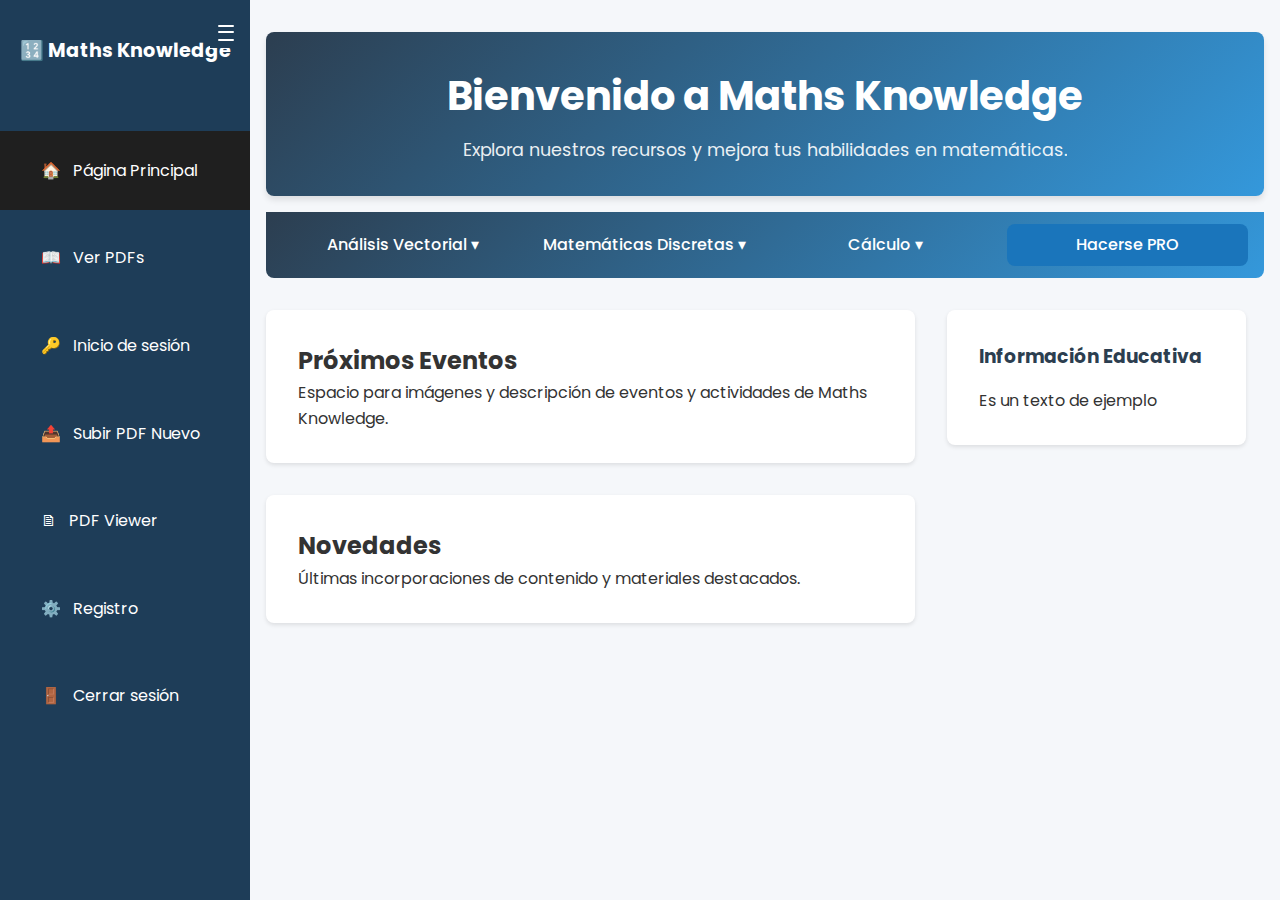
<file: indexMath.html>
<!DOCTYPE html>
<html lang="es">
<head>
  <meta charset="UTF-8" />
  <meta name="viewport" content="width=device-width, initial-scale=1.0"/>
  <title>Maths Knowledge</title>

  <!-- Google Fonts -->
  <link
    href="https://fonts.googleapis.com/css2?family=Poppins:wght@300;400;500;600&display=swap"
    rel="stylesheet"
  />

  <!-- Estilos del sidebar fijo -->
  <link rel="stylesheet" href="Styles/in.css" />

  <!-- Estilos principales -->
  <link rel="stylesheet" href="Styles/M.css" />
</head>
<body>
  <!-- Botón hamburguesa -->
  <button id="sidebar-toggle" aria-label="Toggle sidebar">
    <div class="hamburger"></div>
  </button>

  <!-- Sidebar colapsable -->
  <nav class="sidebar">
    <h2>🔢 Maths Knowledge</h2>
    <ul>
      <li class="active">
        <a href="index.html">
          <span>🏠</span>
          <span class="label">Página Principal</span>
        </a>
      </li>
      <li>
        <a href="Pages/ver-pdfs.html">
          <span>📖</span>
          <span class="label">Ver PDFs</span>
        </a>
      </li>
      <li>
        <a href="Pages/login.php">
          <span>🔑</span>
          <span class="label">Inicio de sesión</span>
        </a>
      </li>
      <li>
        <a href="Pages/subir-pdf.php">
          <span>📤</span>
          <span class="label">Subir PDF Nuevo</span>
        </a>
      </li>
      <li>
        <a href="Pages/pdf-viewer.html">
          <span>🗎</span>
          <span class="label">PDF Viewer</span>
        </a>
      </li>
      <li>
        <a href="Pages/registro.html">
          <span>⚙️</span>
          <span class="label">Registro</span>
        </a>
      </li>
      <li>
        <a href="Pages/logout.php">
          <span>🚪</span>
          <span class="label">Cerrar sesión</span>
        </a>
      </li>
    </ul>
  </nav>

  <div class="content">
    <!-- Encabezado de bienvenida -->
    <header>
      <h1>Bienvenido a Maths Knowledge</h1>
      <p>Explora nuestros recursos y mejora tus habilidades en matemáticas.</p>
    </header>

    <!-- … justo debajo de tu <header> … -->
<div class="subject-nav">
  <ul class="subject-menu">
    <!-- Materias -->
    <li class="dropdown">
      <a href="#">Análisis Vectorial ▾</a>
      <ul class="dropdown-content">
        <li><a href="#">Libros</a></li>
        <li><a href="Pages/analisis_vectorial_videos.php">Vídeos</a></li>
        <li><a href="#">Ejercicios</a></li>
        <li><a href="#">Exámenes</a></li>
      </ul>
    </li>
    <li class="dropdown">
      <a href="#">Matemáticas Discretas ▾</a>
      <ul class="dropdown-content">
        <li><a href="#">Libros</a></li>
        <li><a href="#">Vídeos</a></li>
        <li><a href="#">Ejercicios</a></li>
        <li><a href="#">Exámenes</a></li>
      </ul>
    </li>
    <li class="dropdown">
      <a href="#">Cálculo ▾</a>
      <ul class="dropdown-content">
        <li><a href="#">Libros</a></li>
        <li><a href="#">Vídeos</a></li>
        <li><a href="#">Ejercicios</a></li>
        <li><a href="#">Exámenes</a></li>
      </ul>
    </li>

    <!-- Botón PRO como un ítem más -->
    <li class="pro">
      <a href="Pages/hacerse-pro.php" class="btn-pro">Hacerse PRO</a>
    </li>
  </ul>
</div>

    <div class="container">
      <main>
        <div class="card">
          <h2>Próximos Eventos</h2>
          <p>Espacio para imágenes y descripción de eventos y actividades de Maths Knowledge.</p>
        </div>
        <div class="card">
          <h2>Novedades</h2>
          <p>Últimas incorporaciones de contenido y materiales destacados.</p>
        </div>
      </main>

      <aside>
        <div class="card">
          <h3>Información Educativa</h3>
          <p>Es un texto de ejemplo</p>
        </div>
      </aside>
    </div>
  </div>

  <!-- Script de colapso del sidebar -->
  <script>
    document
      .getElementById('sidebar-toggle')
      .addEventListener('click', () => {
        document.documentElement.classList.toggle('sidebar-collapsed');
      });
  </script>
</body>
</html>
</file>
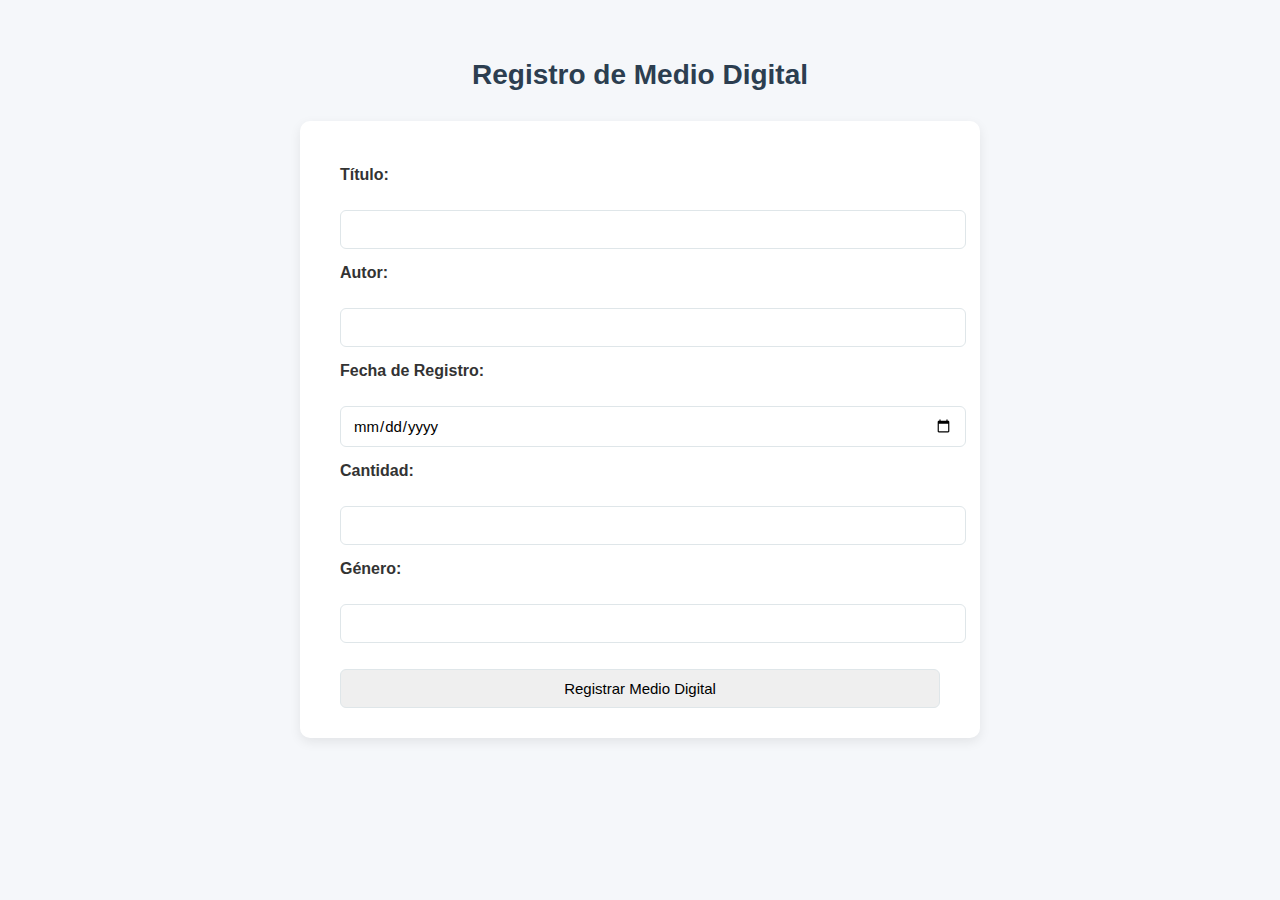
<file: Pages/registrar_digital.html>
<!DOCTYPE html>
<html>
<head>
    <meta charset="UTF-8">
    <meta name="viewport" content="width=device-width, initial-scale=1.0">
    <title>Registrar Medio Digital</title>
    <link rel="stylesheet" href="../Styles/regist_style.css">

</head>
<body>
    <h1>Registro de Medio Digital</h1>
    <form action="Funciones/procesar_digital.php" method="POST">
        <label>Título:</label><br>
        <input type="text" name="titulo" required><br>

        <label>Autor:</label><br>
        <input type="text" name="autor" required><br>

        <label>Fecha de Registro:</label><br>
        <input type="date" name="fecha_registro" required><br>

        <label>Cantidad:</label><br>
        <input type="number" name="cantidad" min="1" required><br>

        <label>Género:</label><br>
        <input type="text" name="genero" required><br><br>

        <input type="submit" value="Registrar Medio Digital">
    </form>
</body>
</html>
</file>
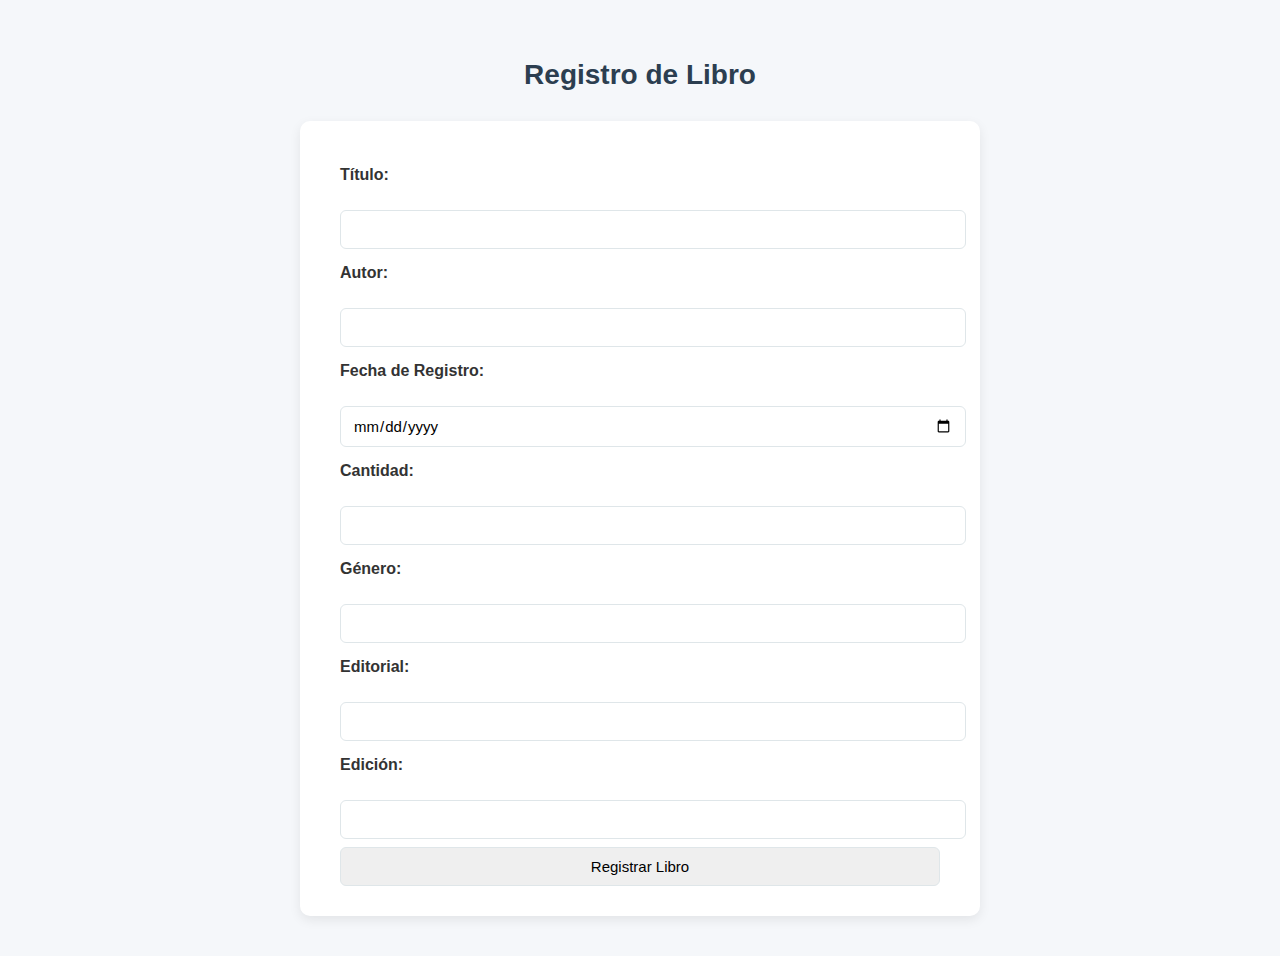
<file: Pages/registrar_libro.html>
<!DOCTYPE html>
<html>
<head>
    <meta charset="UTF-8">
    <meta name="viewport" content="width=device-width, initial-scale=1.0">
    <title>Registrar Libro</title>
    <link rel="stylesheet" href="../Styles/regist_style.css">
</head>
<body>
    <h1>Registro de Libro</h1>
    <form action="Funciones/procesar_libro.php" method="POST">
        <label>Título:</label><br>
        <input type="text" name="titulo" required><br>

        <label>Autor:</label><br>
        <input type="text" name="autor" required><br>

        <label>Fecha de Registro:</label><br>
        <input type="date" name="fecha_registro" required><br>

        <label>Cantidad:</label><br>
        <input type="number" name="cantidad" min="1" required><br>

        <label>Género:</label><br>
        <input type="text" name="genero" required><br>

        <label>Editorial:</label><br>
        <input type="text" name="editorial" required><br>

        <label>Edición:</label><br>
        <input type="text" name="edicion" required><br>

        <input type="submit" value="Registrar Libro">
    </form>
</body>
</html>
</file>
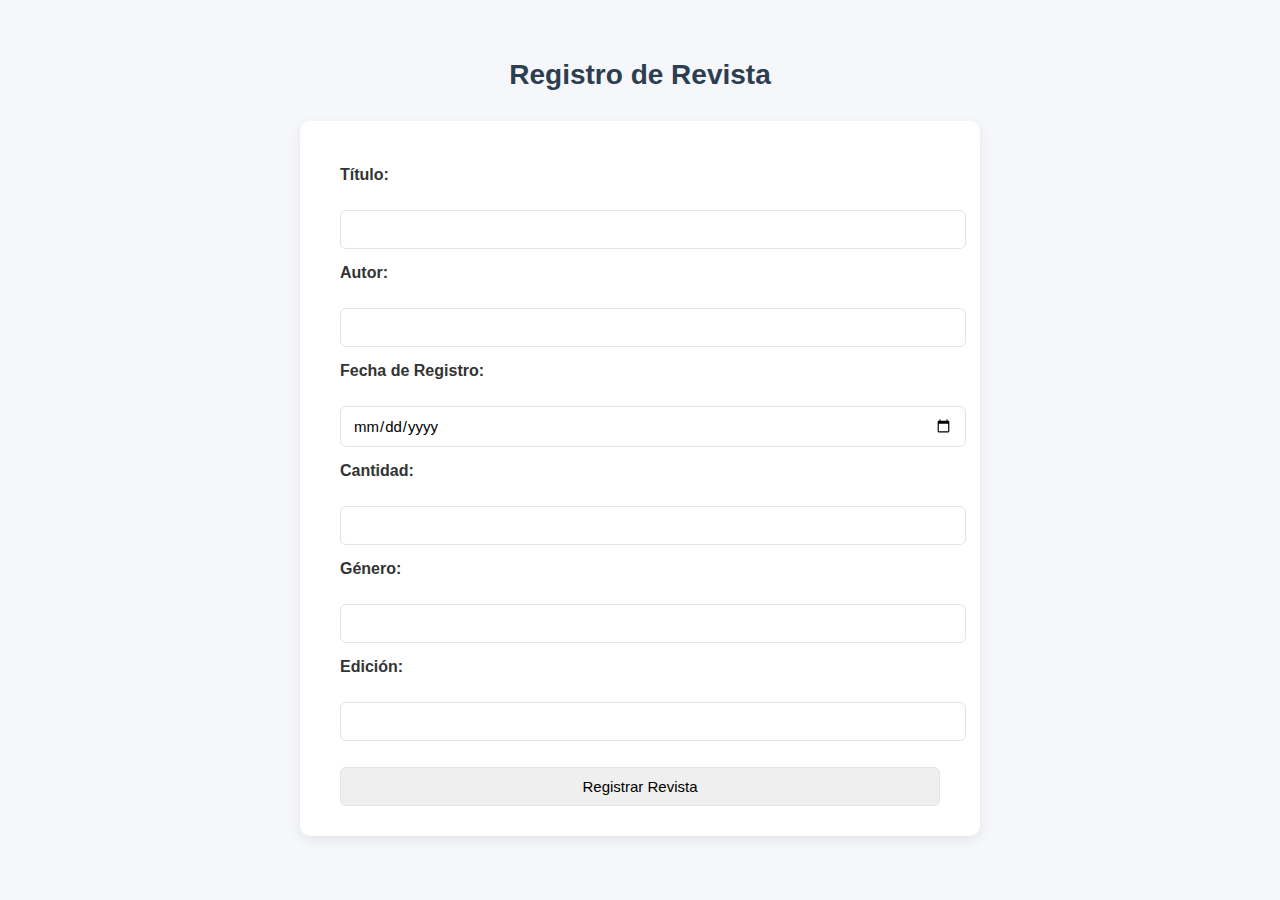
<file: Pages/registrar_revista.html>
<!DOCTYPE html>
<html>
<head>
    <meta charset="UTF-8">
    <meta name="viewport" content="width=device-width, initial-scale=1.0">
    <title>Registrar Revista</title>
    <link rel="stylesheet" href="../Styles/regist_style.css">
</head>
<body>
    <h1>Registro de Revista</h1>
    <form action="Funciones/procesar_revista.php" method="POST">
        <label>Título:</label><br>
        <input type="text" name="titulo" required><br>

        <label>Autor:</label><br>
        <input type="text" name="autor" required><br>

        <label>Fecha de Registro:</label><br>
        <input type="date" name="fecha_registro" required><br>

        <label>Cantidad:</label><br>
        <input type="number" name="cantidad" min="1" required><br>

        <label>Género:</label><br>
        <input type="text" name="genero" required><br>

        <label>Edición:</label><br>
        <input type="text" name="edicion" required><br><br>

        <input type="submit" value="Registrar Revista">
    </form>
</body>
</html>
</file>
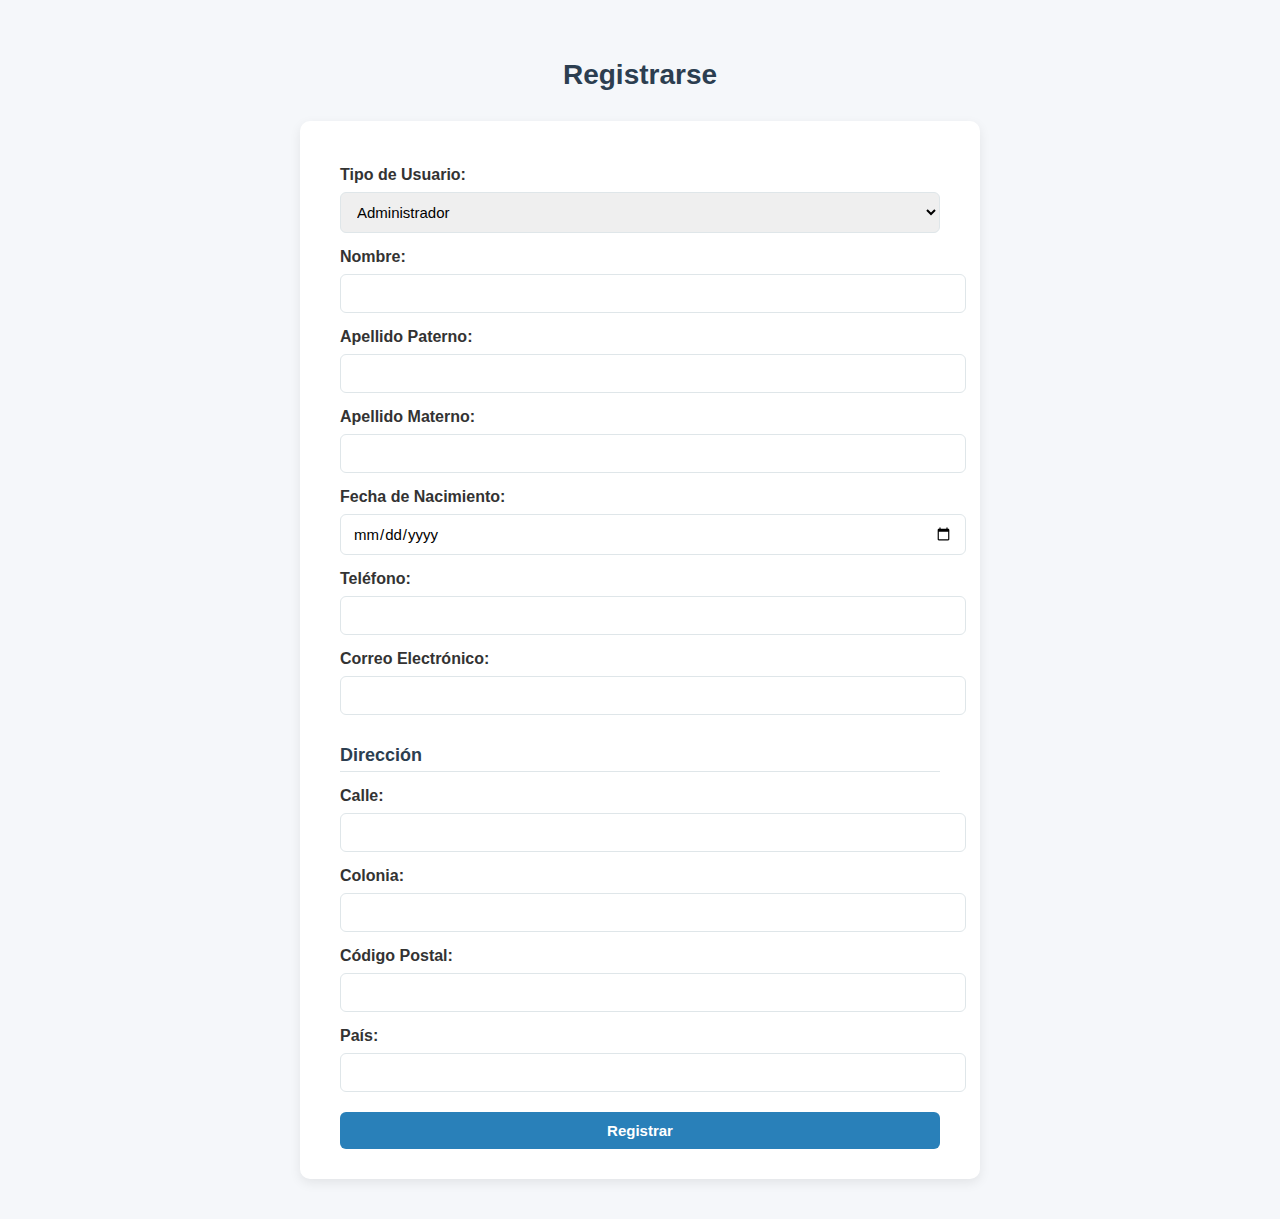
<file: Pages/registro.html>
<!DOCTYPE html>
<html lang="es">
<head>
  <meta charset="UTF-8" />
  <meta name="viewport" content="width=device-width, initial-scale=1.0" />
  <title>Registro de Usuario con Dirección</title>
  <link rel="stylesheet" href="../Styles/regist_style.css">
</head>
<body>
  <h1>Registrarse</h1>
  <form action="registrar_usuario.php" method="POST" onsubmit="return validarFormulario();">
    <label>Tipo de Usuario:</label>
    <select name="tipo_usuario" required>
      <option value="Administrador">Administrador</option>
      <option value="Bibliotecario">Bibliotecario</option>
      <option value="Lector">Lector</option>
    </select>
    <br />

    <label>Nombre:</label><input type="text" name="nombre" required /><br />
    <label>Apellido Paterno:</label><input type="text" name="apellidoP" required /><br />
    <label>Apellido Materno:</label><input type="text" name="apellidoM" required /><br />
    <label>Fecha de Nacimiento:</label><input type="date" name="fecha_nacimiento" required /><br />
    <label>Teléfono:</label><input type="text" name="telefono" required /><br />
    <label>Correo Electrónico:</label><input type="email" name="correo" required /><br />

    <h3>Dirección</h3>
    <label>Calle:</label><input type="text" name="calle" required /><br />
    <label>Colonia:</label><input type="text" name="colonia" required /><br />
    <label>Código Postal:</label><input type="text" name="codigo_postal" required /><br />
    <label>País:</label><input type="text" name="pais" required /><br />

    <button type="submit">Registrar</button>
  </form>

  <script>
    function validarFormulario() {
      const tipo = document.getElementById("tipo_usuario").value;
      const regex = {
        Administrador: /^A\d{3}$/, Bibliotecario: /^B\d{3}$/, Lector: /^C\d{4}$/
      }[tipo];
      return true; // Validación del código se hace en el backend
    }
  </script>
</body>
</html>
</file>
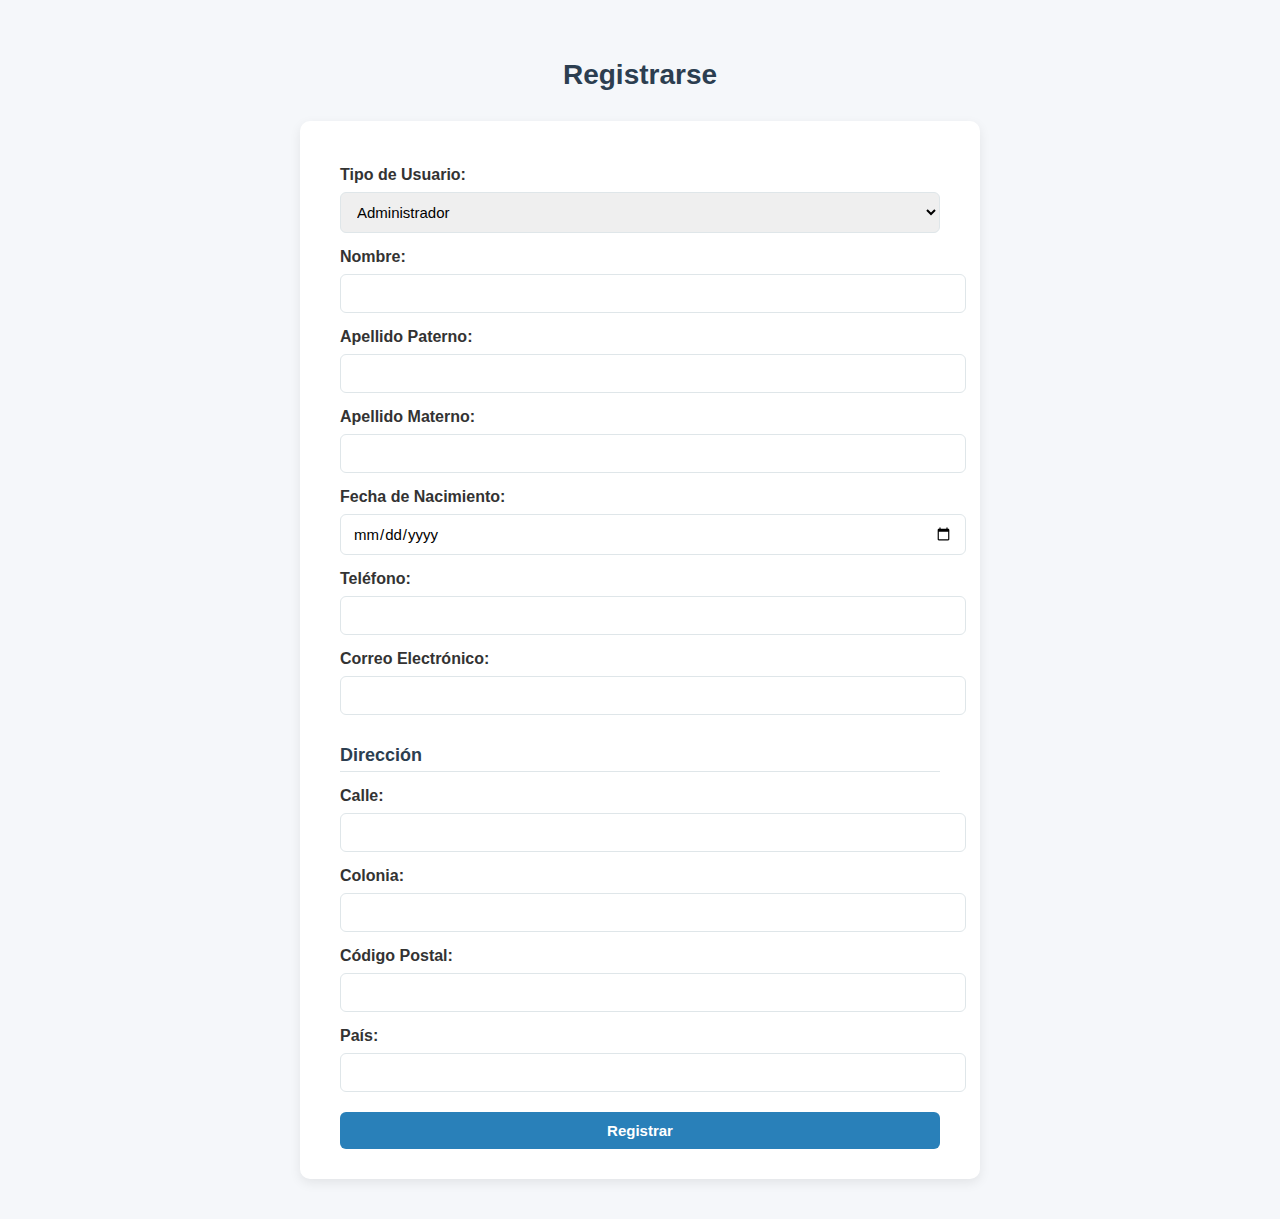
<file: Pages/registro_formulario_php.html>
<!DOCTYPE html>
<html lang="es">
<head>
  <meta charset="UTF-8" />
  <meta name="viewport" content="width=device-width, initial-scale=1.0" />
  <title>Registro de Usuario con Dirección</title>
  <link rel="stylesheet" href="../Styles/regist_style.css">
</head>
<body>
  <h1>Registrarse</h1>
  <form action="registrar_usuario.php" method="POST" onsubmit="return validarFormulario();">
    <label>Tipo de Usuario:</label>
    <select id="tipo_usuario" name="tipo_usuario" required>
      <option value="Administrador">Administrador</option>
      <option value="Bibliotecario">Bibliotecario</option>
      <option value="Lector">Lector</option>
    </select>
    <br />

    <label>Nombre:</label><input type="text" name="nombre" required /><br />
    <label>Apellido Paterno:</label><input type="text" name="apellidoP" required /><br />
    <label>Apellido Materno:</label><input type="text" name="apellidoM" required /><br />
    <label>Fecha de Nacimiento:</label><input type="date" name="fecha_nacimiento" required /><br />
    <label>Teléfono:</label><input type="text" name="telefono" required /><br />
    <label>Correo Electrónico:</label><input type="email" name="correo" required /><br />

    <h3>Dirección</h3>
    <label>Calle:</label><input type="text" name="calle" required /><br />
    <label>Colonia:</label><input type="text" name="colonia" required /><br />
    <label>Código Postal:</label><input type="text" name="codigo_postal" required /><br />
    <label>País:</label><input type="text" name="pais" required /><br />

    <button type="submit">Registrar</button>
  </form>

  <script>
    function validarFormulario() {
      const tipo = document.getElementById("tipo_usuario").value;
      const regex = {
        Administrador: /^A\d{3}$/, Bibliotecario: /^B\d{3}$/, Lector: /^C\d{4}$/
      }[tipo];
      return true; // Validación del código se hace en el backend
    }
  </script>
</body>
</html>
</file>
<file: Styles/in.css>
body {
    margin: 0;
    font-family: 'Segoe UI', sans-serif;
    background-color: #f9f9fb;
    color: #333;
    display: flex;
}

.sidebar {
    width: 250px;
    background-color: #111;
    color: white;
    height: 100vh;
    display: flex;
    flex-direction: column;
    padding-top: 20px;
    position: fixed;
}

.sidebar h2 {
    text-align: center;
    margin-bottom: 20px;
}

.sidebar ul {
    list-style: none;
    padding: 0;
}

.sidebar ul li {
    padding: 15px 25px;
    cursor: pointer;
    transition: background 0.3s;
}

.sidebar ul li:hover,
.sidebar ul li.active {
    background-color: #1f1f1f;
}

.sidebar ul li a {
    text-decoration: none;
    color: white;
    display: flex;
    align-items: center;
    gap: 10px;
}

.logout {
    margin-top: auto;
    padding: 20px;
    color: red;
    cursor: pointer;
}

.main {
    margin-left: 250px;
    padding: 30px;
    width: 100%;
}

.header h1 {
    font-size: 36px;
    margin-bottom: 10px;
}

.stats {
    display: flex;
    gap: 20px;
    margin-bottom: 40px;
}

.card {
    background: white;
    padding: 20px;
    border-radius: 12px;
    flex: 1;
    box-shadow: 0 2px 4px rgba(0,0,0,0.05);
}

.activity {
    background: white;
    padding: 20px;
    border-radius: 12px;
    box-shadow: 0 2px 4px rgba(0,0,0,0.05);
}

.activity h2 {
    margin-bottom: 20px;
}

.activity .item {
    padding: 10px 0;
    border-bottom: 1px solid #eee;
    display: flex;
    justify-content: space-between;
}
</file>
<file: Styles/regist_style.css>
/* Estilo limpio y moderno para formularios de registro */

:root {
  --bg: #f5f7fa;
  --surface: #ffffff;
  --primary: #2c3e50;
  --accent: #2980b9;
  --border: #dfe6e9;
  --radius: 10px;
  --shadow: 0 4px 12px rgba(0, 0, 0, 0.08);
}

body {
  margin: 0;
  font-family: 'Segoe UI', sans-serif;
  background-color: var(--bg);
  color: var(--primary);
  display: flex;
  flex-direction: column;
  align-items: center;
  padding: 40px 20px;
}

h1 {
  color: var(--primary);
  margin-bottom: 30px;
  font-size: 28px;
  text-align: center;
}

form {
  background-color: var(--surface);
  padding: 30px 40px;
  border-radius: var(--radius);
  box-shadow: var(--shadow);
  width: 100%;
  max-width: 600px;
}

label {
  font-weight: 600;
  margin-top: 15px;
  display: block;
  color: #333;
}

input, select, button {
  width: 100%;
  padding: 10px 12px;
  margin-top: 8px;
  border: 1px solid var(--border);
  border-radius: 6px;
  font-size: 15px;
  font-family: inherit;
}

input:focus, select:focus {
  outline: none;
  border-color: var(--accent);
  box-shadow: 0 0 4px var(--accent);
}

button {
  background-color: var(--accent);
  color: white;
  border: none;
  margin-top: 20px;
  cursor: pointer;
  transition: background 0.3s ease;
  font-weight: bold;
}

button:hover {
  background-color: #1e5f8a;
}

h3 {
  margin-top: 30px;
  margin-bottom: 10px;
  color: var(--primary);
  font-size: 18px;
  border-bottom: 1px solid var(--border);
  padding-bottom: 5px;
}
</file>
<file: Styles/M.css>
/* ==============================
   Reset y estilos base
   ============================== */
* {
  margin: 0;
  padding: 0;
  box-sizing: border-box;
  font-family: 'Poppins', sans-serif;
}
body {
  background-color: #f5f7fa;
  color: #333;
  line-height: 1.6;
}

/* ==============================
   Variables para el sidebar
   ============================== */
:root {
  --sidebar-expanded: 250px;
  --sidebar-collapsed: 60px;
  --sidebar-bg: #1e3d58;
  --text-light: #fff;
}
html.sidebar-collapsed {
  --sidebar-expanded: var(--sidebar-collapsed);
}

/* ==============================
   Sidebar (fijo y colapsable)
   ============================== */
.sidebar {
  position: fixed;
  top: 0; left: 0;
  width: var(--sidebar-expanded);
  height: 100vh;
  background: var(--sidebar-bg);
  color: var(--text-light);
  overflow: hidden;
  transition: width 0.3s ease;
  z-index: 1000;
}
.sidebar h2 {
  margin: 1rem;
  font-size: 1.2rem;
  transition: opacity 0.3s ease;
}
html.sidebar-collapsed .sidebar h2 {
  opacity: 0;
}
.sidebar ul {
  list-style: none;
  margin-top: 3rem;
  padding: 0;
}
.sidebar ul li {
  margin-bottom: 0.5rem;
}
.sidebar ul li a {
  display: flex;
  align-items: center;
  gap: 0.75rem;
  padding: 0.75rem 1rem;
  color: var(--text-light);
  text-decoration: none;
  transition: background 0.2s;
}
.sidebar ul li a:hover {
  background: rgba(255,255,255,0.1);
}
html.sidebar-collapsed .sidebar ul li a .label {
  display: none;
}

/* ==============================
   Botón hamburguesa
   ============================== */
#sidebar-toggle {
  position: fixed;
  top: 1rem;
  left: calc(var(--sidebar-expanded) - 2.5rem);
  width: 2rem;
  height: 2rem;
  background: var(--sidebar-bg);
  border: none;
  cursor: pointer;
  display: flex;
  align-items: center;
  justify-content: center;
  transition: left 0.3s ease;
  z-index: 1100;
}
.hamburger,
.hamburger::before,
.hamburger::after {
  content: "";
  display: block;
  width: 1rem;
  height: 2px;
  background: var(--text-light);
  border-radius: 1px;
  position: relative;
  transition: transform 0.3s, top 0.3s, opacity 0.3s;
}
.hamburger::before { top: -6px; }
.hamburger::after  { top: 6px; }
html.sidebar-collapsed .hamburger {
  transform: rotate(90deg);
}
html.sidebar-collapsed .hamburger::before,
html.sidebar-collapsed .hamburger::after {
  top: 0;
  opacity: 0;
}

/* ==============================
   Contenido general
   ============================== */
.content {
  margin-left: var(--sidebar-expanded);
  transition: margin-left 0.3s ease;
  padding: 2rem 1rem 4rem;
}
.content header {
  background: linear-gradient(135deg,#2c3e50,#3498db);
  color: #fff;
  padding: 2rem;
  text-align: center;
  border-radius: 8px;
  box-shadow: 0 4px 6px rgba(0,0,0,0.1);
  margin-bottom: 1rem; /* reducido para la nueva barra */
}
.content header h1 {
  font-size: 2.5rem;
}
.content header p {
  font-size: 1.1rem;
  opacity: 0.9;
  margin-top: 0.5rem;
}

/* ==============================
   Contenedor flex
   ============================== */
.container {
  display: flex;
  gap: 2rem;
  max-width: 1200px;
  margin: 0 auto;
  flex-wrap: wrap;
}
main {
  flex: 0 0 65%;
}
main .card {
  background: #fff;
  padding: 2rem;
  border-radius: 8px;
  box-shadow: 0 2px 4px rgba(0,0,0,0.1);
  margin-bottom: 2rem;
}
aside {
  flex: 0 0 30%;
}
aside .card {
  background: #fff;
  padding: 2rem;
  border-radius: 8px;
  box-shadow: 0 2px 4px rgba(0,0,0,0.1);
}
aside h3 {
  margin-bottom: 1rem;
  color: #2c3e50;
}

/* ==============================
   Responsive (móviles)
   ============================== */
@media(max-width:768px){
  .container { flex-direction: column; }
  main, aside { flex: 1 100%; }
  #sidebar-toggle {
    left: calc(var(--sidebar-expanded)-2rem);
  }
}

/* ==============================
   Barra de materias y PRO
   ============================== */
/* ==============================
   Barra de materias y PRO (reparto igualitario)
   ============================== */
.subject-nav {
  background: linear-gradient(135deg,#2c3e50,#3498db);
  border-radius: 0 0 8px 8px;
  margin-bottom: 2rem;
  /* quitamos cualquier display:flex aquí, lo tendremos en .subject-menu */
}

.subject-menu {
  display: flex;
  width: 100%;
  list-style: none;
  margin: 0;
  padding: 0.75rem 1rem;
  /* ya no usamos justify-content, el flex:1 se encarga */
}

.subject-menu > li {
  flex: 1;                  /* cada ítem ocupa el mismo ancho */
  position: relative;       /* para los dropdowns */
}

.subject-menu > li > a {
  display: block;           /* para poder centrar el texto */
  text-align: center;
  color: #fff;
  text-decoration: none;
  font-weight: 500;
  padding: 0.5rem 0.75rem;
  border-radius: 8px;
  transition: background 0.2s;
}

.subject-menu > li > a:hover {
  background: rgba(255,255,255,0.1);
}

/* desplegable dentro de cada materia */
.subject-menu .dropdown .dropdown-content {
  display: none;
  position: absolute;
  top: calc(100% + 0.25rem);
  left: 50%;                /* centrado bajo el texto */
  transform: translateX(-50%);
  background: #2c3e50;
  border-radius: 8px;
  box-shadow: 0 4px 6px rgba(0,0,0,0.1);
  list-style: none;
  padding: 0.5rem 0;
  min-width: 140px;
  z-index: 200;
}

.subject-menu .dropdown:hover .dropdown-content {
  display: block;
}

.subject-menu .dropdown .dropdown-content li + li {
  margin-top: 0.25rem;
}

.subject-menu .dropdown .dropdown-content a {
  display: block;
  color: #fff;
  padding: 0.5rem 0.75rem;
  text-decoration: none;
  transition: background 0.2s;
}

.subject-menu .dropdown .dropdown-content a:hover {
  background: rgba(255,255,255,0.15);
}

/* Botón PRO también como un <li> más */
.subject-menu .pro > a {
  background: #1a75bb;
  color: #fff;
  text-decoration: none;
  padding: 0.5rem 0.75rem;
  border-radius: 8px;
  
  transition: background 0.2s;
}
.subject-menu > li.pro > a {
  display: block;
  width: 100%;
  text-align: center;  /* para centrar el texto */
}
.subject-menu .pro > a:hover {
  background: #134f80;
}
</file>
